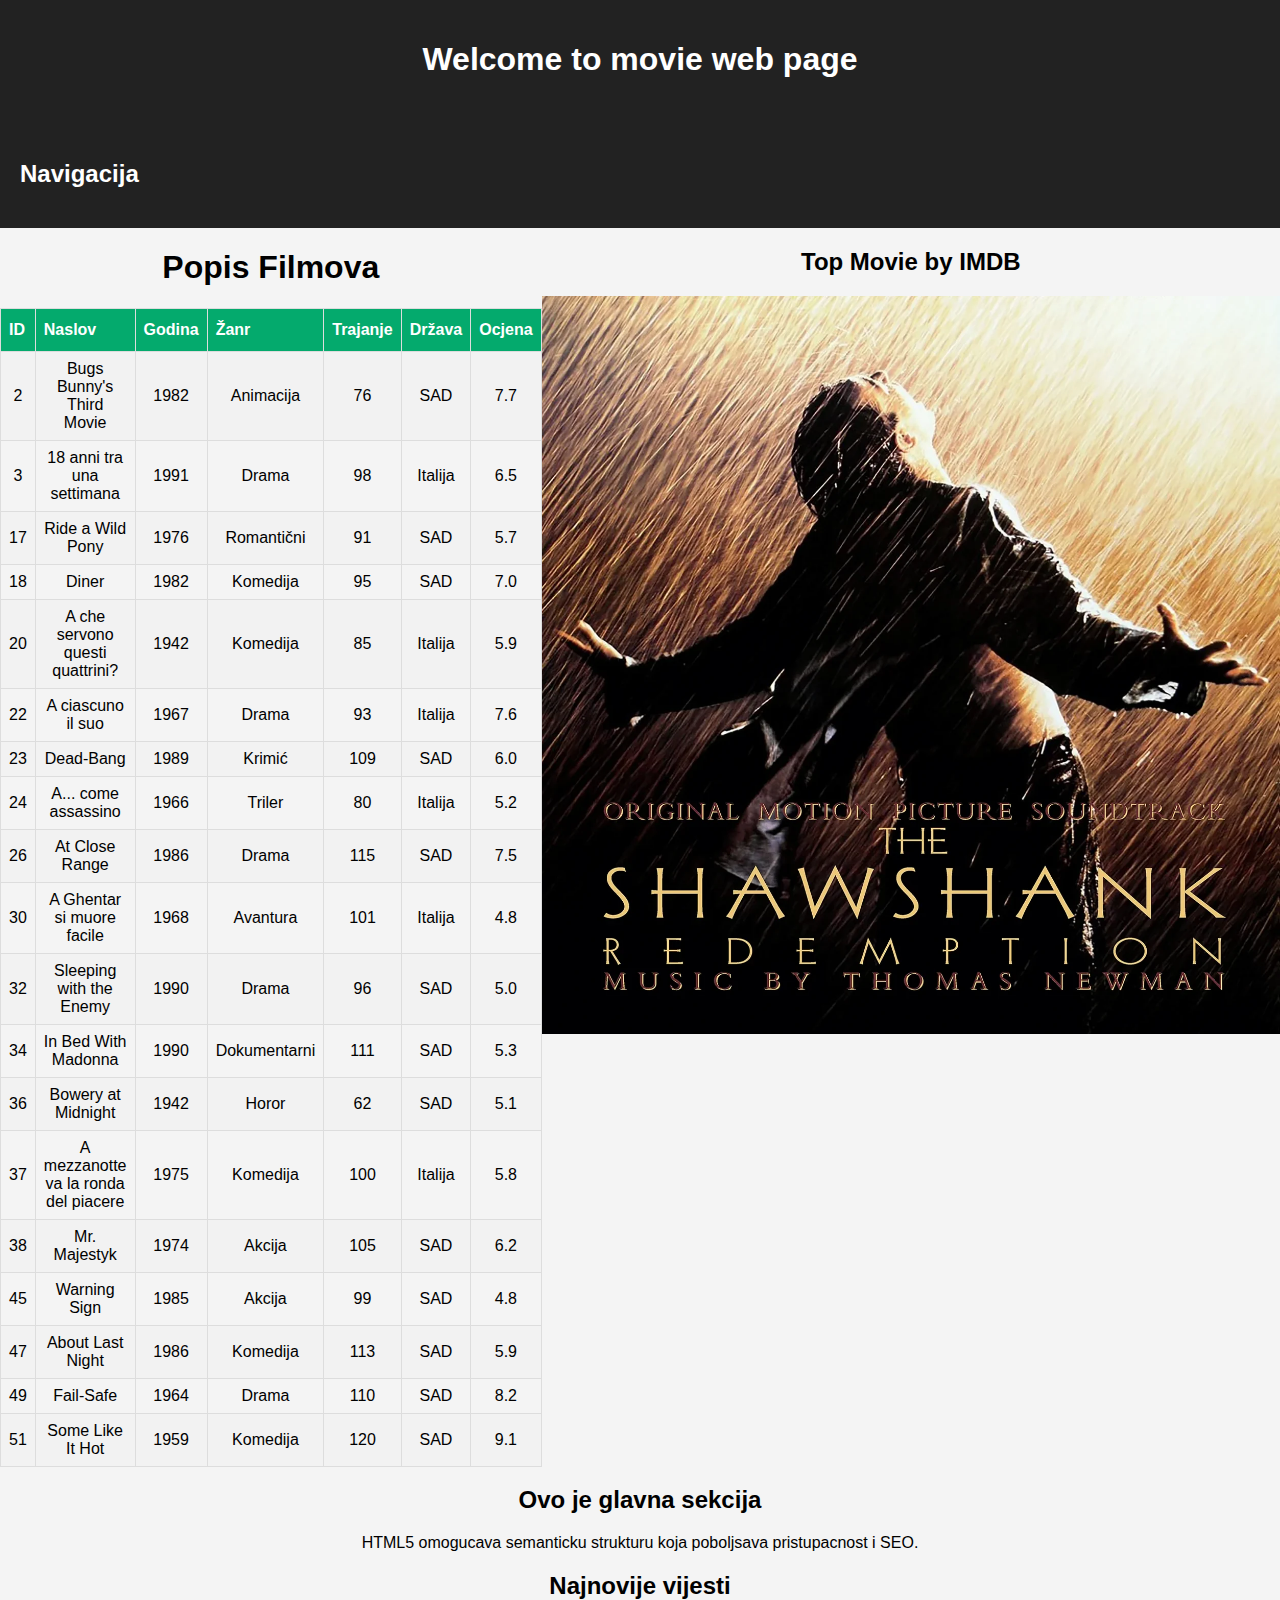
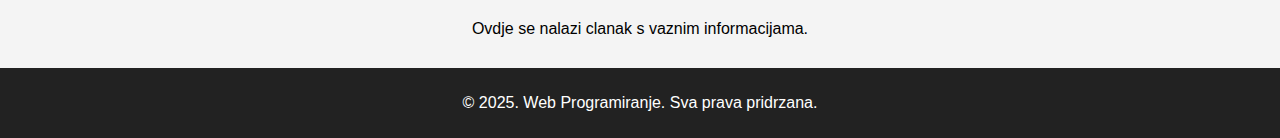
<file: index.html>
<!DOCTYPE html>
	<html lang="hr">
	<head>
		<title>Movie page</title>
		<meta charset="UTF-8">
		<meta name="viewport" content="width=device-width, initial-scale=1.0">
		<meta name="description" content="This page shows data on movies">
		<meta name="keywords" content="movies, html, css, data">
		<meta name="author" content="Luka Jurkic">
		<link rel="stylesheet" href="style.css">
	</head>
	<body>
		<header>
		<h1>Welcome to movie web page</h1>
		</header>
		<header>
    	<nav aria-labelledby="primarna-navigacija">
			<div class="dropdown">
				<h2 id="primarna-navigacija">Navigacija</h2>
				<div aria-label="dropdown-navigation" class="dropdown-content">
					<a href="./index.html">Pocetna</a>
					<a href="./slike.html">Galerija slika</a>
					<a href="./graph.html">Graf</a>
				</div>
			</div>
        </nav>
        </header>

<div class="table-with-image">
	<section>
		<h1>Popis Filmova</h1>
		<table id="movies">
			<tr>
				<th>ID</th>
				<th>Naslov</th>
				<th>Godina</th>
				<th>Žanr</th>
				<th>Trajanje</th>
				<th>Država</th>
				<th>Ocjena</th>
			</tr>
			<tr><td>2</td><td>Bugs Bunny's Third Movie</td><td>1982</td><td>Animacija</td><td>76</td><td>SAD</td><td>7.7</td></tr>
			<tr><td>3</td><td>18 anni tra una settimana</td><td>1991</td><td>Drama</td><td>98</td><td>Italija</td><td>6.5</td></tr>
			<tr><td>17</td><td>Ride a Wild Pony</td><td>1976</td><td>Romantični</td><td>91</td><td>SAD</td><td>5.7</td></tr>
			<tr><td>18</td><td>Diner</td><td>1982</td><td>Komedija</td><td>95</td><td>SAD</td><td>7.0</td></tr>
			<tr><td>20</td><td>A che servono questi quattrini?</td><td>1942</td><td>Komedija</td><td>85</td><td>Italija</td><td>5.9</td></tr>
			<tr><td>22</td><td>A ciascuno il suo</td><td>1967</td><td>Drama</td><td>93</td><td>Italija</td><td>7.6</td></tr>
			<tr><td>23</td><td>Dead-Bang</td><td>1989</td><td>Krimić</td><td>109</td><td>SAD</td><td>6.0</td></tr>
			<tr><td>24</td><td>A... come assassino</td><td>1966</td><td>Triler</td><td>80</td><td>Italija</td><td>5.2</td></tr>
			<tr><td>26</td><td>At Close Range</td><td>1986</td><td>Drama</td><td>115</td><td>SAD</td><td>7.5</td></tr>
			<tr><td>30</td><td>A Ghentar si muore facile</td><td>1968</td><td>Avantura</td><td>101</td><td>Italija</td><td>4.8</td></tr>
			<tr><td>32</td><td>Sleeping with the Enemy</td><td>1990</td><td>Drama</td><td>96</td><td>SAD</td><td>5.0</td></tr>
			<tr><td>34</td><td>In Bed With Madonna</td><td>1990</td><td>Dokumentarni</td><td>111</td><td>SAD</td><td>5.3</td></tr>
			<tr><td>36</td><td>Bowery at Midnight</td><td>1942</td><td>Horor</td><td>62</td><td>SAD</td><td>5.1</td></tr>
			<tr><td>37</td><td>A mezzanotte va la ronda del piacere</td><td>1975</td><td>Komedija</td><td>100</td><td>Italija</td><td>5.8</td></tr>
			<tr><td>38</td><td>Mr. Majestyk</td><td>1974</td><td>Akcija</td><td>105</td><td>SAD</td><td>6.2</td></tr>
			<tr><td>45</td><td>Warning Sign</td><td>1985</td><td>Akcija</td><td>99</td><td>SAD</td><td>4.8</td></tr>
			<tr><td>47</td><td>About Last Night</td><td>1986</td><td>Komedija</td><td>113</td><td>SAD</td><td>5.9</td></tr>
			<tr><td>49</td><td>Fail-Safe</td><td>1964</td><td>Drama</td><td>110</td><td>SAD</td><td>8.2</td></tr>
			<tr><td>51</td><td>Some Like It Hot</td><td>1959</td><td>Komedija</td><td>120</td><td>SAD</td><td>9.1</td></tr>
		</table>
	</section>

    <aside>
		<h2>Top Movie by IMDB</h2>
        <picture>
			<source srcset="image1.webp" media="(min-width: 769px)">
			<img src="image2.jpg" alt="Movie Poster" style="max-width: 100%;">
		</picture>
    </aside>
</div>

		
		
		<section> <!-- dodati n class="side-image"eke od obilježja za ARIA-->
			<h2>Ovo je glavna sekcija</h2>
			<p>HTML5 omogucava semanticku strukturu koja poboljsava pristupacnost i SEO.</p>

		</section>
			<!-- dodati jedan aside na desnoj strani s ugrađenom google mapom/filmom ili slično-->
		<article>
			<h2>Najnovije vijesti</h2>
			<p>Ovdje se nalazi clanak s vaznim informacijama.</p>
		</article>
		

		<!--dodati odgovarajuće elemente na temelju danog zadatka: tablice, slike, tekst
		Nepotrebno obrisati! -->
		<footer>
		<p>&copy; 2025. Web Programiranje. Sva prava pridrzana.</p>
		</footer>
	</body>
	</html>
</file>
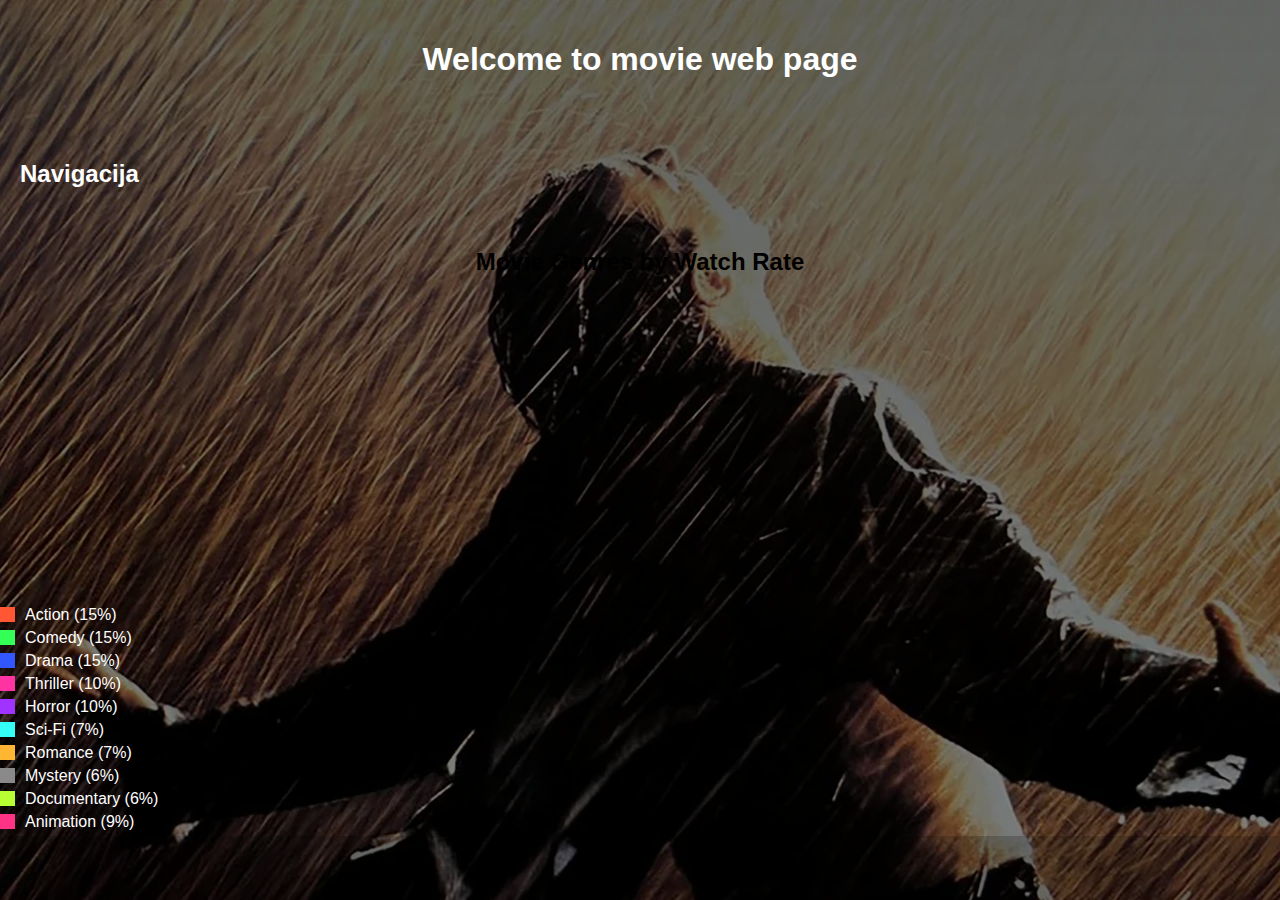
<file: graph.html>
<!DOCTYPE html>
	<html lang="hr">
	<head>
		<title>Movie page</title>
		<meta charset="UTF-8">
		<meta name="viewport" content="width=device-width, initial-scale=1.0">
		<meta name="description" content="This page shows data on movies">
		<meta name="keywords" content="movies, html, css, data">
		<meta name="author" content="Luka Jurkic">
		<link rel="stylesheet" href="style_graph.css">
	</head>
	<body>
		<header>
		<h1>Welcome to movie web page</h1>
		</header>
		<header>
    	<nav aria-labelledby="primarna-navigacija">
			<div class="dropdown">
				<h2 id="primarna-navigacija">Navigacija</h2>
				<div aria-label="dropdown-navigation" class="dropdown-content">
					<a href="./index.html">Pocetna</a>
					<a href="./slike.html">Galerija slika</a>
					<a href="./graph.html">Graf</a>
				</div>
			</div>
        </nav>
        </header>

        
        <h2>Movie Genres by Watch Rate</h2>
    </head>
    <body>
    
        <div class="pie-container">
            <div class="pie-chart"></div>
        </div>
    
        <div class="legend">
            <div><span class="color-box action"></span>Action (15%)</div>
            <div><span class="color-box comedy"></span>Comedy (15%)</div>
            <div><span class="color-box drama"></span>Drama (15%)</div>
            <div><span class="color-box thriller"></span>Thriller (10%)</div>
            <div><span class="color-box horror"></span>Horror (10%)</div>
            <div><span class="color-box scifi"></span>Sci-Fi (7%)</div>
            <div><span class="color-box romance"></span>Romance (7%)</div>
            <div><span class="color-box mystery"></span>Mystery (6%)</div>
            <div><span class="color-box documentary"></span>Documentary (6%)</div>
            <div><span class="color-box animation"></span>Animation (9%)</div>
        </div>
    </body>
    </html>
</file>
<file: style.css>
/* Opći stilovi */
body {
    font-family: Arial, sans-serif;
    margin: 0;
    padding: 0;
    background-color: #f4f4f4;
    text-align: center;
}

/* Header i navigacija */
header {
    background: #222;
    color: white;
    padding: 20px;
}

nav{
    display: flex;
    justify-content: start;
    list-style: none;
    padding: 0;
    margin: 0;
}

/* Sekcije */
.content {
    padding: 40px;
    max-width: 900px;
    margin: auto;
    background: white;
    margin-top: 20px;
    border-radius: 10px;
    box-shadow: 0px 4px 6px rgba(0, 0, 0, 0.1);
}

/* Flexbox za podatke */
.data-container {
    display: flex;
    justify-content: space-around;
    align-items: center;
    flex-wrap: wrap;
    margin-top: 20px;
}

/* Kružni grafikon - CSS samo */
.pie-chart {
    width: 150px;
    height: 150px;
    border-radius: 50%;
    background: conic-gradient(
        #3498db 0% 40%,  /* Industrija */
        #2ecc71 40% 75%,  /* Kućanstva */
        #f1c40f 75% 100%  /* Transport */
    );
    margin: 0 auto;
}

/* Flexbox analiza sekcija */
.analysis-flex {
    display: flex;
    justify-content: space-around;
    flex-wrap: nowrap; /* wrap */
    gap: 20px;
    margin-top: 20px;
}

.analysis-box {
    background: #e3e3e3;
    padding: 20px;
    border-radius: 8px;
    box-shadow: 0px 2px 4px rgba(0, 0, 0, 0.1);
    flex: 1;
    min-width: 250px;
    max-width: 300px;
}

/* Flexbox za kontakt formu */
.form-flex {
    display: flex;
    flex-direction: column;
    gap: 10px;
    align-items: center;
}

input, button {
    width: 80%;
    padding: 10px;
    border: 1px solid #ccc;
    border-radius: 5px;
}

button {
    background-color: #3498db;
    color: white;
    border: none;
    cursor: pointer;
    width: 50%;
}

button:hover {
    background-color: #2980b9;
}

/* Footer */
footer {
    margin-top: 30px;
    padding: 10px;
    background: #222;
    color: white;
}

/* Responzivnost */
@media (max-width: 768px) {
    .data-container {
        flex-direction: column;
        align-items: center;
    }

    .analysis-flex {
        flex-direction: column;
        align-items: center;
    }

    .nav-menu {
        flex-direction: column;
        text-align: center;
    }

    .form-flex input, .form-flex button {
        width: 100%;
    }
}

/* dropdown menu */
.dropdown {
position: relative;
display: inline-block;
}

.dropdown-content {
display: none;
position: absolute;
float: left;
background-color: #f9f9f9;
min-width: 160px;
box-shadow: 0px 8px 16px 0px rgba(0,0,0,0.2);
z-index: 1;
}

.dropdown-content a {
color: black;
padding: 12px 16px;
text-decoration: none;
display: block;
}

.dropdown-content a:hover {background-color: #f1f1f1;}

.dropdown:hover .dropdown-content {
display: block;
}

/* table style */
#movies {
    font-family: Arial, Helvetica, sans-serif;
    border-collapse: collapse;
    width: 100%;
}

#movies td, #movies th {
border: 1px solid #ddd;
padding: 8px;
}

#movies tr:nth-child(even){background-color: #f2f2f2;}

#movies tr:hover {background-color: #ddd;}

#movies th {
padding-top: 12px;
padding-bottom: 12px;
text-align: left;
background-color: #04AA6D;
color: white;
}

/* graph */
.percentage:after {
    content: "";
    display: block;
    background-color: #3d9970;
}
.percentage-20:after {
width: 20%;
}
.percentage-30:after {
width: 30%;
}

/* @for $i from 1 through 100 {
    .percentage-#{$i}:after {
        $value: ($i * 1%);
        width: $value;
    }
} */

/* image */
@media (max-width: 768px) {
    .table-with-image {
        display: block;
    }
    .table-with-image aside {
        margin-top: 20px;
    }
}

@media (min-width: 769px) {
    .table-with-image {
        display: flex;
        align-items: flex-start;
        justify-content: space-between;
    }
}
</file>
<file: style_graph.css>
body {
    background-image: 
    linear-gradient(rgba(0, 0, 0, 0.6), rgba(0, 0, 0, 0.5)),
    url("image2.jpg");
    font-family: Arial, sans-serif;
    margin: 0;
    padding: 0;
    background-color: #f4f4f4;
    text-align: center;
}

@media (min-width: 768px) {
body {
    background-image: 
    linear-gradient(rgba(0, 0, 0, 0.6), rgba(0, 0, 0, 0.5)),
    url("image1.webp");
}
}

/* Header i navigacija */
header {
    background: transparent;
    color: white;
    padding: 20px;
}

nav {
    display: flex;
    justify-content: start;
    list-style: none;
    padding: 0;
    margin: 0;
}

.dropdown {
    position: relative;
    display: inline-block;
}

.dropdown-content {
    display: none;
    position: absolute;
    background-color: #f9f9f9;
    min-width: 160px;
    box-shadow: 0px 8px 16px 0px rgba(0,0,0,0.2);
    z-index: 1;
}

.dropdown-content a {
    color: black;
    padding: 12px 16px;
    text-decoration: none;
    display: block;
}

.dropdown-content a:hover {
    background-color: #ddd;
}

.dropdown:hover .dropdown-content {
    display: block;
}
.pie-chart {
    flex-direction: column;
    justify-content: center;
    align-items: center;
    margin: 0 auto;
    width: 300px;
    height: 300px;
    border-radius: 50%;
    background: conic-gradient(
        #ff5733 0% 15%,  /* Action - 15% */
        #33ff57 15% 30%, /* Comedy - 15% */
        #3357ff 30% 45%, /* Drama - 15% */
        #ff33a1 45% 55%, /* Thriller - 10% */
        #a133ff 55% 65%, /* Horror - 10% */
        #33fff6 65% 72%, /* Sci-Fi - 7% */
        #ffb733 72% 79%, /* Romance - 7% */
        #8a8a8a 79% 85%, /* Mystery - 6% */
        #b7ff33 85% 91%, /* Documentary - 6% */
        #ff3385 91% 100% /* Animation - 9% */
    );
    position: relative;
    transform: scale(0); /* Start from 0 */
    opacity: 0; /* Hidden initially */
    animation: showPie 1.5s ease-in-out forwards; /* Animation applied */
}

/* Animation for progressive appearance */
@keyframes showPie {
    0% {
        transform: scale(0);
        opacity: 0;
    }
    100% {
        transform: scale(1);
        opacity: 1;
    }
}

.legend {
    color: white;
    display: flex;
    flex-direction: column;
    margin-top: 10px;
    font-family: Arial, sans-serif;
}

.legend div {
    display: flex;
    align-items: center;
    margin-bottom: 5px;
}

.color-box {
    width: 15px;
    height: 15px;
    margin-right: 10px;
}

/* Colors matching the chart */
.action { background: #ff5733; }
.comedy { background: #33ff57; }
.drama { background: #3357ff; }
.thriller { background: #ff33a1; }
.horror { background: #a133ff; }
.scifi { background: #33fff6; }
.romance { background: #ffb733; }
.mystery { background: #8a8a8a; }
.documentary { background: #b7ff33; }
.animation { background: #ff3385; }
</file>
